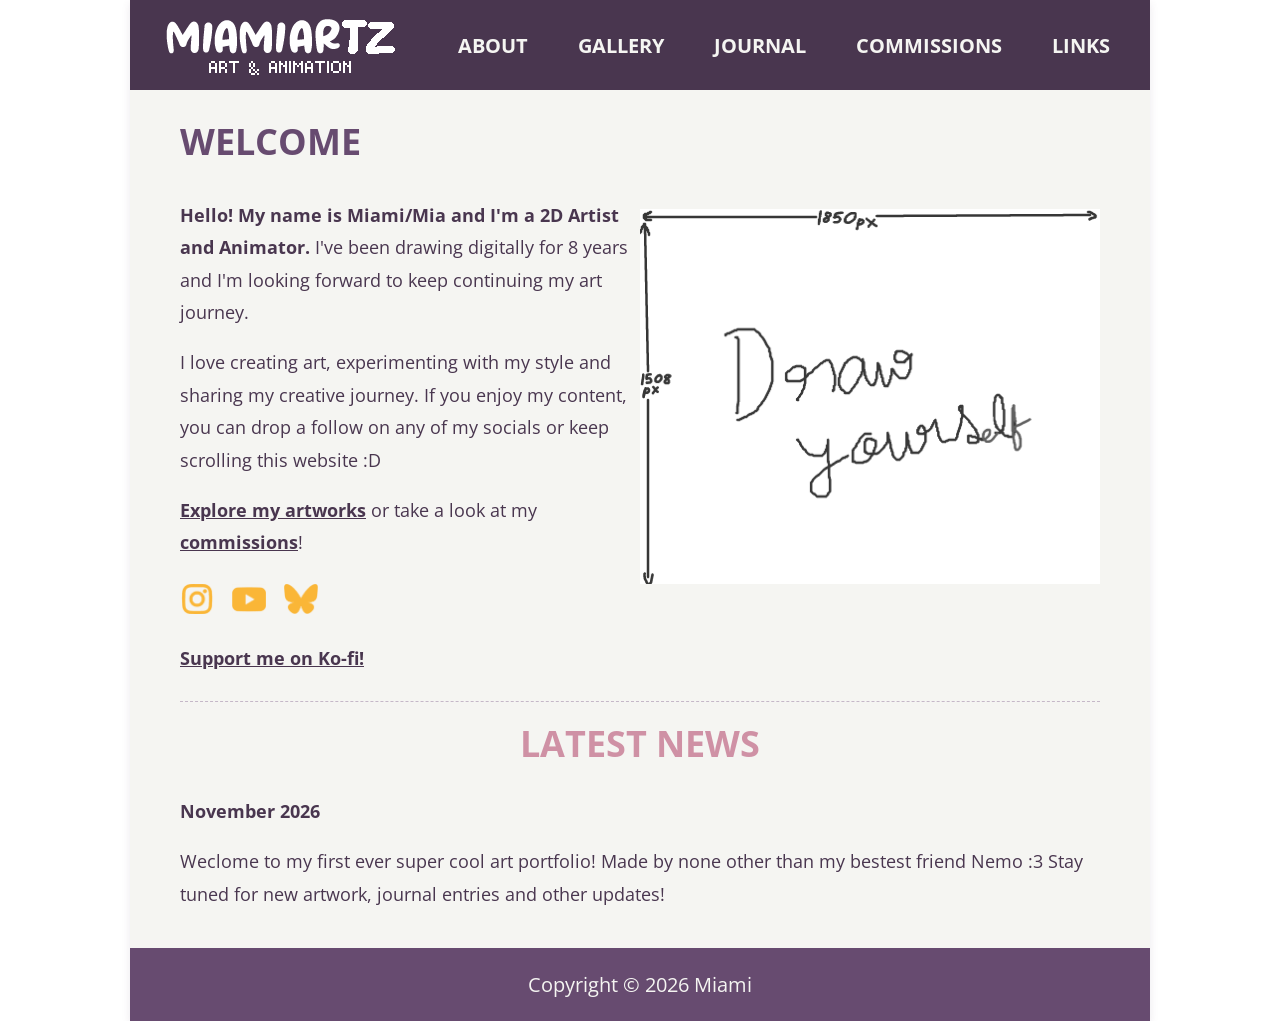
<file: index.html>
<!DOCTYPE html>
<html>
    <head>
        <meta charset="UTF-8">
        <meta name="viewport" content="width=device-width, initial-scale=1">
        <link rel="stylesheet" type="text/css" href="style.css">
        <link rel="preconnect" href="https://fonts.googleapis.com">
        <link rel="preconnect" href="https://fonts.gstatic.com" crossorigin>
        <link href="https://fonts.googleapis.com/css2?family=Open+Sans:ital,wght@0,300..800;1,300..800&family=Playpen+Sans:wght@100..800&display=swap" rel="stylesheet">
        <link rel="icon" type="image/x-icon" href="favicon.png">
        <meta name="description" content="Hi! I'm Miami, a 2D Artist and Animator. Welcome to my little corner of the internet, where you can explore my artwork, journal, commissions and more!">
        <meta name="keywords" content="Miami, Miamiartz, 2D Artist, Animator, Digital Art">
        <title>Miami: Art & Animation</title>
    </head>
    <body>
        <div id="sitecanvas">
            <nav>
                <div class="logo">
                    <a href="index.html">
                        <img src="assets/logos/site_logo.png" alt="Miami">
                    </a>
                </div>
                <ul id="menulist">
                    <li><a href="about.html">ABOUT</a></li>
                    <li><a href="gallery.html">GALLERY</a></li>
                    <li><a href="blog.html">JOURNAL</a></li>
                    <li><a href="commissions.html">COMMISSIONS</a></li>
                    <li><a href="links.html">LINKS</a></li>
                </ul>
                <div class="menu-icon">
                    <img src="assets/icons/menu_icon.png" alt="Menu" onclick="toggleMenu()">
                </div>
                <script>
                    let menulist = document.getElementById("menulist");
                    menulist.style.maxHeight = "0px";
                    function toggleMenu(){
                        if(menulist.style.maxHeight == "0px"){
                            menulist.style.maxHeight = "360px";
                        }
                        else{
                            menulist.style.maxHeight = "0px";
                        }
                    }
                </script>
            </nav>
            <div class="pagecanvas">
                <div class="pagecontent">
                    <div class="welcomeflexbox">
                        <div class="welcomesection">
                            <h1 class="bigheader">WELCOME</h1>
                            <p class="underheader">
                                <b>Hello! My name is Miami/Mia and I'm a 2D Artist and Animator.</b>
                                I've been drawing digitally for 8 years and I'm looking forward to keep continuing my art journey.
                            </p>
                            <p>
                                I love creating art, experimenting with my style and sharing my creative journey.
                                If you enjoy my content, you can drop a follow on any of my socials or keep scrolling this website :D 
                            </p>
                            <p>
                                <b><a href="gallery.html">Explore my artworks</a></b>
                                or take a look at my <b><a href="commissions.html">commissions</a></b>!
                            </p>
                            <div class="socialmedialist">
                                <a href="https://www.instagram.com/miami._.artz" target="_blank" rel="noopener noreferrer">
                                    <img src="assets/icons/instagram_icon.png" alt="Instagram">
                                </a>
                                <a href="https://www.youtube.com/@miamiartz" target="_blank" rel="noopener noreferrer">
                                    <img src="assets/icons/youtube_icon.png" alt="Youtube">
                                </a>
                                <a href="https://bsky.app/profile/miamiartz.bsky.social" target="_blank" rel="noopener noreferrer">
                                    <img src="assets/icons/bluesky_icon.png" alt="Bluesky">
                                </a>
                            </div>
                            <p>
                                <b><a href="https://ko-fi.com/miami24" target="_blank" rel="noopener noreferrer">Support me on Ko-fi!</a></b>
                            </p>
                        </div>
                        <div class="welcomeimg">
                            <img src="assets/landingpage.jpg" alt="Miami's artwork">
                        </div>
                    </div>
                    <div class="flexboxtwo">
                        <div class="three">
                            <hr>
                            <h1 class="newsheader">LATEST NEWS</h1>
                            <p>
                                <b>November 2026</b>
                            </p>
                            <p>
                                Weclome to my first ever super cool art portfolio!
                                Made by none other than my bestest friend Nemo :3
                                Stay tuned for new artwork, journal entries and other updates!
                            </p>
                        </div>
                    </div>
                </div>
            </div>
            <footer>
                <div id="footer">
                    <p>Copyright © 2026 Miami</p>
                </div>
            </footer>
        </div>
    </body>
</html>
</file>
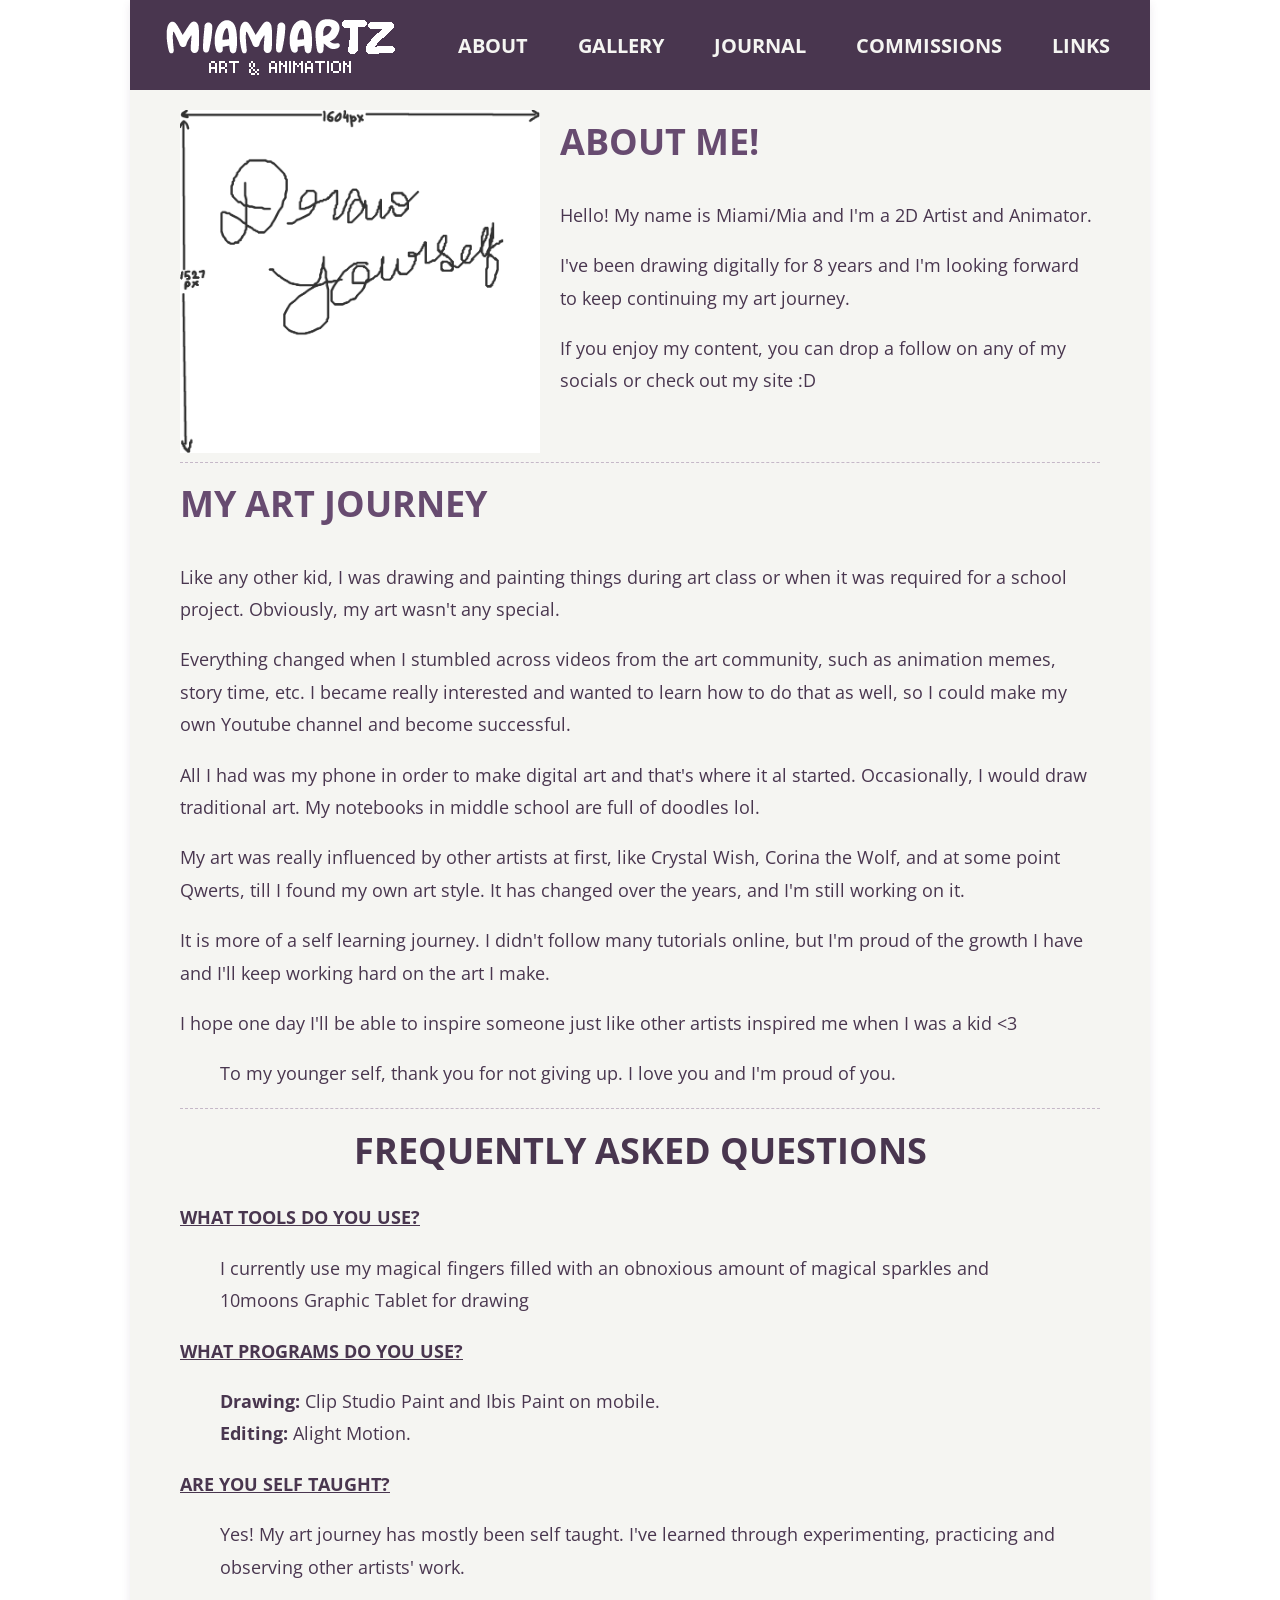
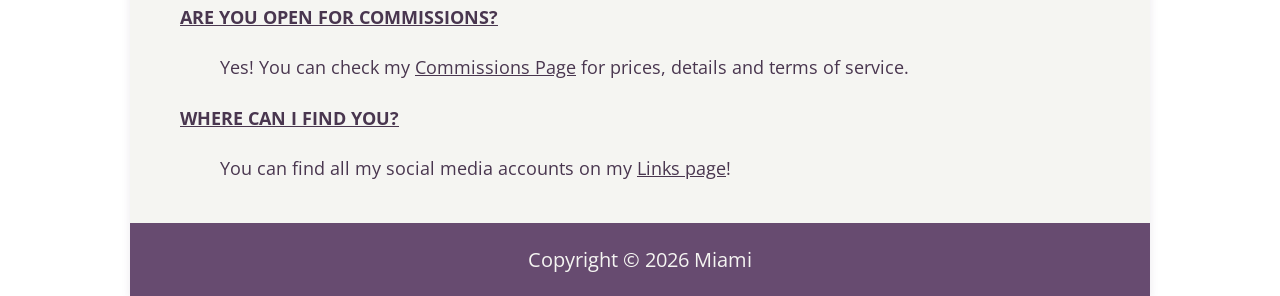
<file: about.html>
<!DOCTYPE html>
<html>
    <head>
        <meta charset="UTF-8">
        <meta name="viewport" content="width=device-width, initial-scale=1">
        <link rel="stylesheet" type="text/css" href="style.css">
        <link rel="preconnect" href="https://fonts.googleapis.com">
        <link rel="preconnect" href="https://fonts.gstatic.com" crossorigin>
        <link href="https://fonts.googleapis.com/css2?family=Open+Sans:ital,wght@0,300..800;1,300..800&family=Playpen+Sans:wght@100..800&display=swap" rel="stylesheet">
        <link rel="icon" type="image/x-icon" href="favicon.png">
        <meta name="description" content="Get to know Miami, a 2D Artist and Animator. Read about her art journey, inspirations, tools and creative process.">
        <title>About: Miami</title>
    </head>
    <body>
        <div id="sitecanvas">
            <nav>
                <div class="logo">
                    <a href="index.html">
                        <img src="assets/logos/site_logo.png" alt="Miami">
                    </a>
                </div>
                <ul id="menulist">
                    <li><a href="about.html">ABOUT</a></li>
                    <li><a href="gallery.html">GALLERY</a></li>
                    <li><a href="blog.html">JOURNAL</a></li>
                    <li><a href="commissions.html">COMMISSIONS</a></li>
                    <li><a href="links.html">LINKS</a></li>
                </ul>
                <div class="menu-icon">
                    <img src="assets/icons/menu_icon.png" alt="Menu" onclick="toggleMenu()">
                </div>
                <script>
                    let menulist = document.getElementById("menulist");
                    menulist.style.maxHeight = "0px";
                    function toggleMenu() {
                        if (menulist.style.maxHeight == "0px") {
                            menulist.style.maxHeight = "360px";
                        }
                        else {
                            menulist.style.maxHeight = "0px";
                        }
                    }
                </script>
            </nav>
            <div class="pagecanvas">
                <div class="pagecontent">
                    <div class="aboutflexbox">
                        <div class="authorimage">
                            <img src="assets/author.jpg" alt="Miami's persona">
                        </div>
                        <div class="aboutsection">
                            <h1 class="bigheader">ABOUT ME!</h1>
                            <p class="underheader">
                                Hello! My name is Miami/Mia and I'm a 2D Artist and Animator.
                            </p>
                            <p>
                                I've been drawing digitally for 8 years and I'm looking forward to keep continuing my art journey.
                            </p>
                            <p>
                                If you enjoy my content, you can drop a follow on any of my socials or check out my site :D
                            </p>
                        </div>
                    </div>
                    <hr>
                    <h1 class="bigheader">MY ART JOURNEY</h1>
                    <p>
                        Like any other kid, I was drawing and painting things during art class or when it was required for a school project. Obviously, my art wasn't any special.
                    </p>
                    <p>
                        Everything changed when I stumbled across videos from the art community, such as animation memes, story time, etc. I became really interested and wanted to learn how to do that as well, so I could make my own Youtube channel and become successful.
                    </p>
                    <p>
                        All I had was my phone in order to make digital art and that's where it al started. Occasionally, I would draw traditional art. My notebooks in middle school are full of doodles lol.
                    </p>
                    <p>
                        My art was really influenced by other artists at first, like Crystal Wish, Corina the Wolf, and at some point Qwerts, till I found my own art style. It has changed over the years, and I'm still working on it.
                    </p>
                    <p>
                        It is more of a self learning journey. I didn't follow many tutorials online, but I'm proud of the growth I have and I'll keep working hard on the art I make.
                    </p>
                    <p>
                        I hope one day I'll be able to inspire someone just like other artists inspired me when I was a kid &lt;3
                    </p>
                    <blockquote>
                        To my younger self, thank you for not giving up. I love you and I'm proud of you.
                    </blockquote>
                    <hr>
                    <h1 id="faqheader">FREQUENTLY ASKED QUESTIONS</h1>
                    <p><u><b>WHAT TOOLS DO YOU USE?</b></u></p>
                    <blockquote>
                        I currently use my magical fingers filled with an obnoxious amount of magical sparkles and 10moons Graphic Tablet for drawing
                    </blockquote>
                    <p><u><b>WHAT PROGRAMS DO YOU USE?</b></u></p>
                    <blockquote>
                        <b>Drawing:</b> Clip Studio Paint and Ibis Paint on mobile.
                        <br>
                        <b>Editing:</b> Alight Motion.
                    </blockquote>
                    <p><u><b>ARE YOU SELF TAUGHT?</b></u></p>
                    <blockquote>
                        Yes! My art journey has mostly been self taught. I've learned through experimenting, practicing and observing other artists' work.
                    </blockquote>
                    <p><u><b>ARE YOU OPEN FOR COMMISSIONS?</b></u></p>
                    <blockquote>
                        Yes! You can check my <a href="commissions.html">Commissions Page</a> for prices, details and terms of service.
                    </blockquote>
                    <p><u><b>WHERE CAN I FIND YOU?</b></u></p>
                    <blockquote>
                        You can find all my social media accounts on my <a href="links.html">Links page</a>!
                    </blockquote>
                </div>
            </div>
            <footer>
                <div id="footer">
                    <p>Copyright © 2026 Miami</p>
                </div>
            </footer>
        </div>
    </body>
</html>
</file>
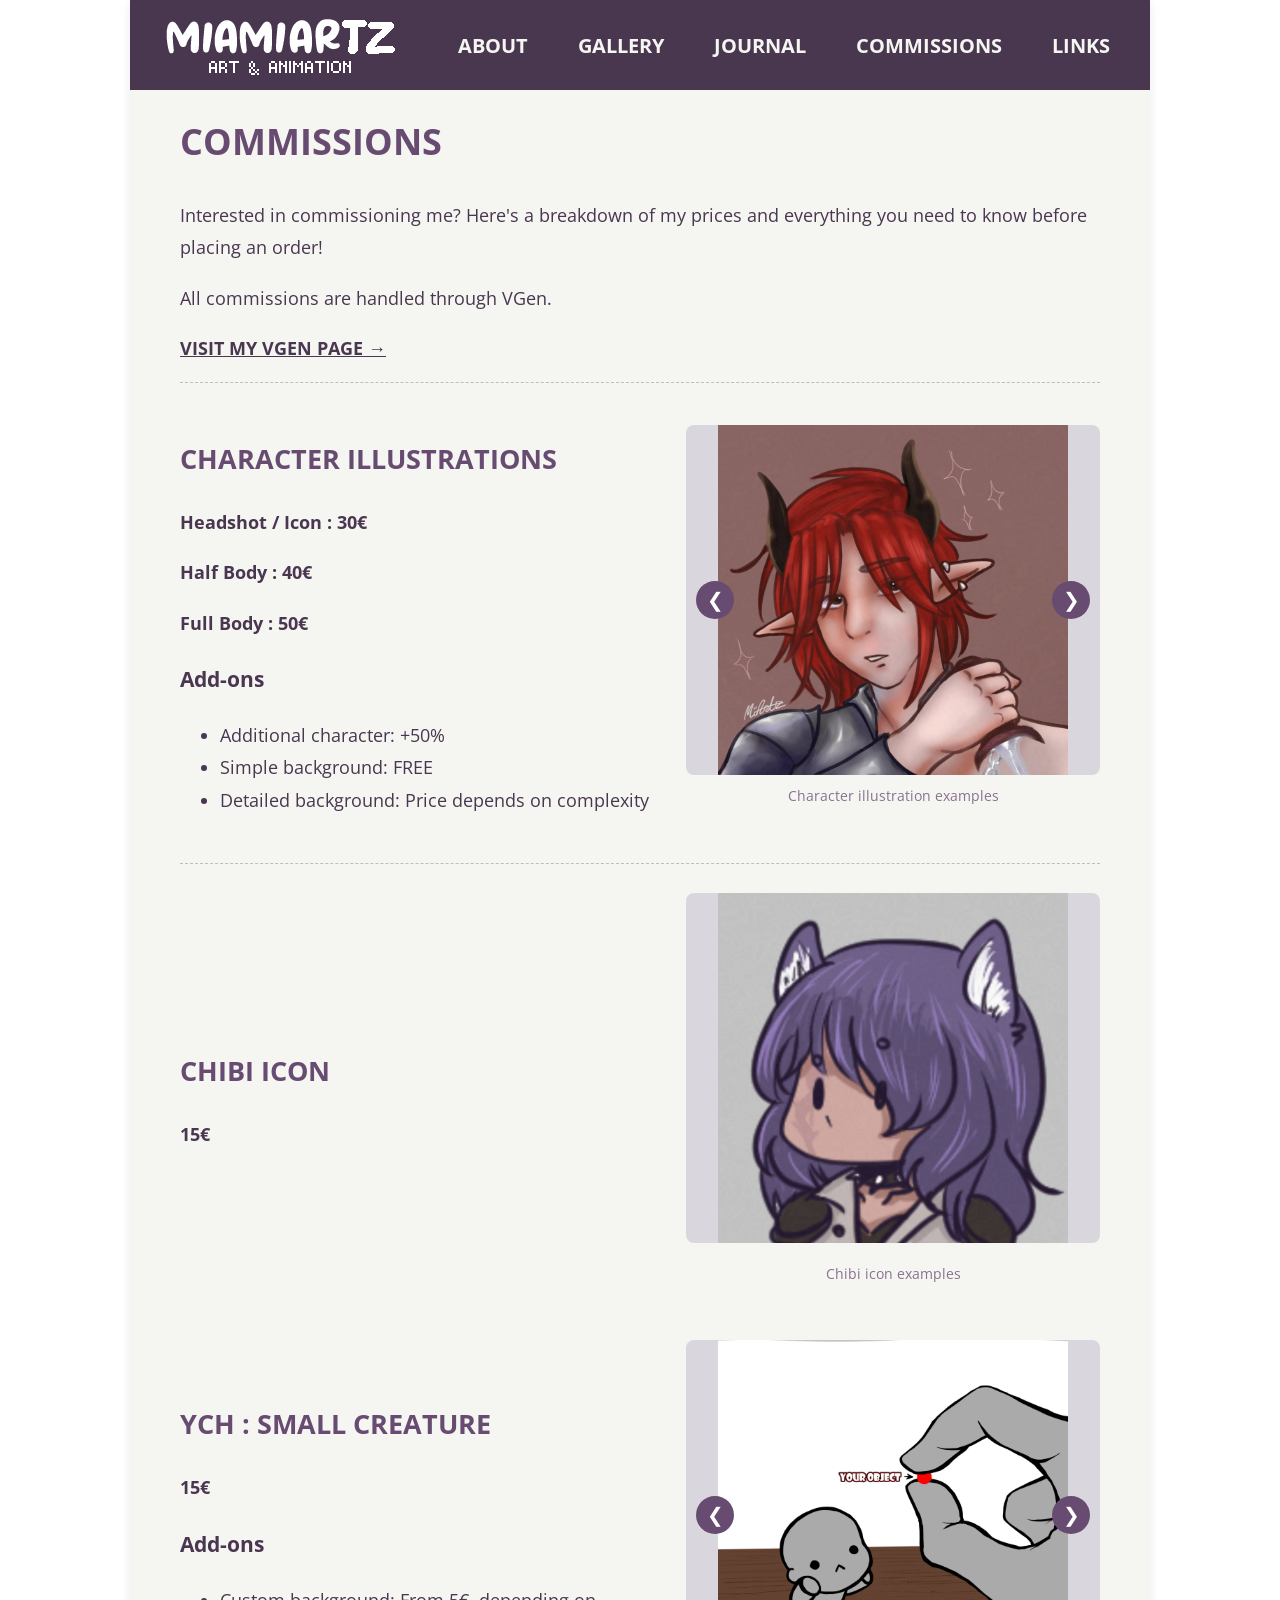
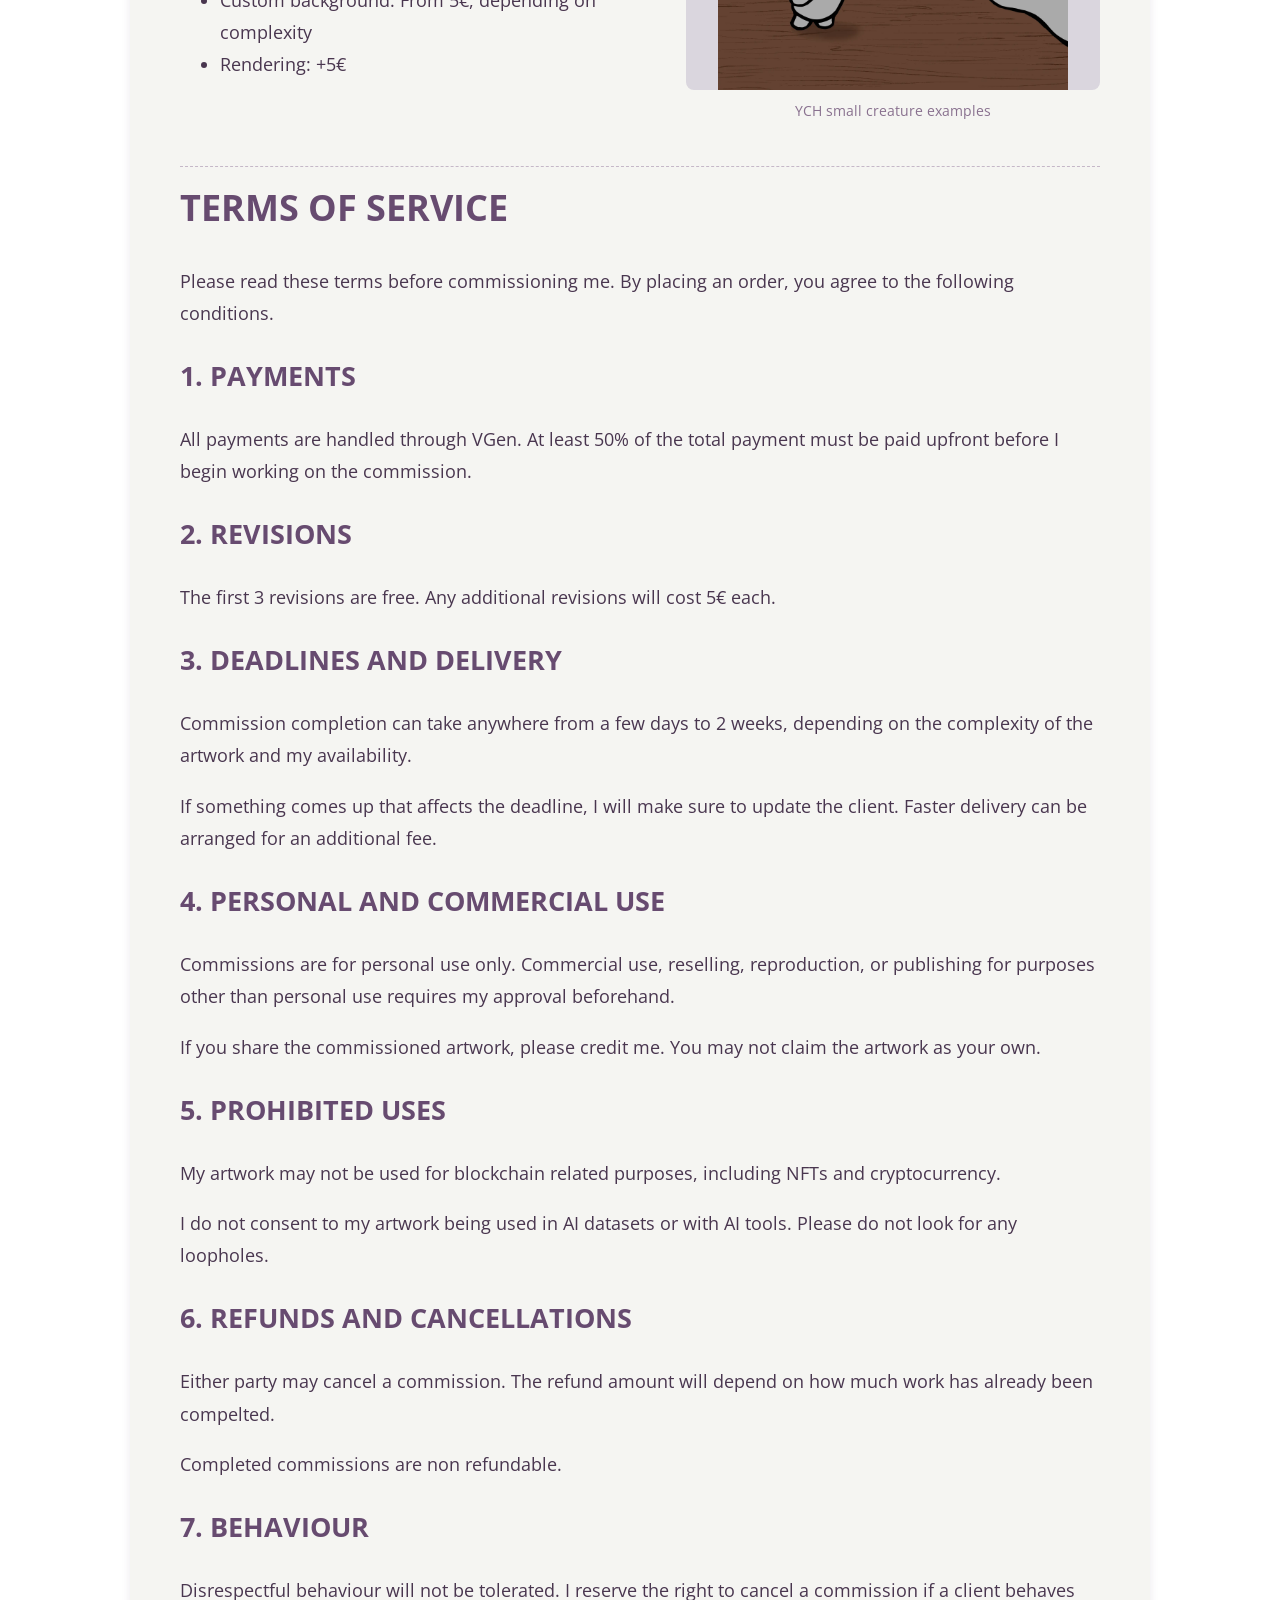
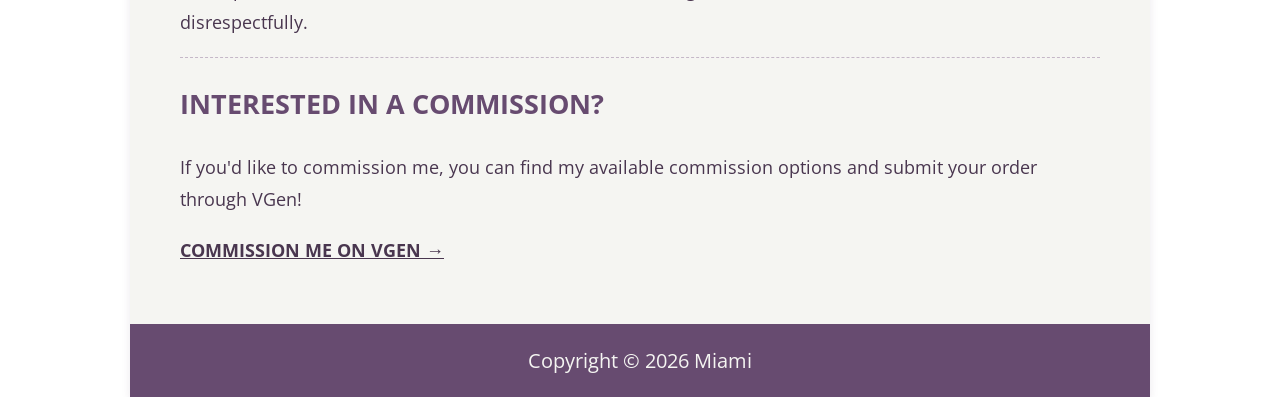
<file: commissions.html>
<!DOCTYPE html>
<html>
    <head>
        <meta charset="UTF-8">
        <meta name="viewport" content="width=device-width, initial-scale=1">
        <link rel="stylesheet" href="style.css">
        <link rel="preconnect" href="https://fonts.googleapis.com">
        <link rel="preconnect" href="https://fonts.gstatic.com" crossorigin>
        <link href="https://fonts.googleapis.com/css2?family=Open+Sans:ital,wght@0,300..800;1,300..800&family=Playpen+Sans:wght@100..800&display=swap" rel="stylesheet">
        <link rel="icon" type="image/x-icon" href="favicon.png">
        <meta name="description" content="Commission information, prices and terms of service for Miami.">
        <title>Commissions: Miami</title>
    </head>
    <body>
        <div id="sitecanvas">
            <nav>
                <div class="logo">
                    <a href="index.html">
                        <img src="assets/logos/site_logo.png" alt="Miami">
                    </a>
                </div>
                <ul id="menulist">
                    <li><a href="about.html">ABOUT</a></li>
                    <li><a href="gallery.html">GALLERY</a></li>
                    <li><a href="blog.html">JOURNAL</a></li>
                    <li><a href="commissions.html">COMMISSIONS</a></li>
                    <li><a href="links.html">LINKS</a></li>
                </ul>
                <div class="menu-icon">
                    <img src="assets/icons/menu_icon.png" alt="Menu" onclick="toggleMenu()">
                </div>
                <script>
                    let menulist = document.getElementById("menulist");
                    menulist.style.maxHeight = "0px";
                    function toggleMenu() {
                        if (menulist.style.maxHeight == "0px") {
                            menulist.style.maxHeight = "360px";
                        }
                        else {
                            menulist.style.maxHeight = "0px";
                        }
                    }
                </script>
            </nav>
            <div class="pagecanvas">
                <div class="pagecontent">
                    <h1 class="bigheader">COMMISSIONS</h1>
                    <p>
                        Interested in commissioning me? Here's a breakdown
                        of my prices and everything you need to know before
                        placing an order!
                    </p>
                    <p>
                        All commissions are handled through VGen.
                    </p>
                    <p>
                        <a href="https://vgen.co/miamiartz" target="_blank">
                            <b>VISIT MY VGEN PAGE →</b>
                        </a>
                    </p>
                    <hr>
                    <div class="commission-item">
                        <div class="commission-info">
                            <h2 class="linkheaders">CHARACTER ILLUSTRATIONS</h2>
                            <p><b>Headshot / Icon : 30€</b></p>
                            <p><b>Half Body : 40€</b></p>
                            <p><b>Full Body : 50€</b></p>
                            <h3>Add-ons</h3>
                            <ul>
                                <li>Additional character: +50%</li>
                                <li>Simple background: FREE</li>
                                <li>Detailed background: Price depends on complexity</li>
                            </ul>
                        </div>
                        <div class="commission-gallery">
                            <div class="commission-image">
                                <button type="button" onclick="changeImage('character', -1)">&#10094;</button>
                                <img id="character-image" src="commissions/Character Illustration/character-1.webp" alt="Character illustration examples">
                                <button type="button" onclick="changeImage('character', 1)">&#10095;</button>
                            </div>
                            <p class="image-caption">Character illustration examples</p>
                        </div>
                    </div>
                    <hr>
                    <div class="commission-item">
                        <div class="commission-info">
                            <h2 class="linkheaders">CHIBI ICON</h2>
                            <p><b>15€</b></p>
                        </div>
                        <div class="commission-gallery">
                            <img class="commission-single-image" src="commissions/Chibi/chibi.png" alt="Chibi examples">
                            <p class="image-caption">Chibi icon examples</p>
                        </div>
                    </div>
                    <div class="commission-item">
                        <div class="commission-info">
                            <h2 class="linkheaders">YCH : SMALL CREATURE</h2>
                            <p><b>15€</b></p>
                            <h3>Add-ons</h3>
                            <ul>
                                <li>Custom background: From 5€, depending on complexity</li>
                                <li>Rendering: +5€</li>
                            </ul>
                        </div>
                        <div class="commission-gallery">
                            <div class="commission-image">
                                <button type="button" onclick="changeImage('ych', -1)">&#10094;</button>
                                <img id="ych-image" src="commissions/YCH/ych-1.webp" alt="YCH examples">
                                <button type="button" onclick="changeImage('ych', 1)">&#10095;</button>
                            </div>
                            <p class="image-caption">YCH small creature examples</p>
                        </div>
                    </div>
                    <hr>
                    <h1 class="bigheader">TERMS OF SERVICE</h1>
                    <p>
                        Please read these terms before commissioning me.
                        By placing an order, you agree to the following conditions.
                    </p>
                    <h2 class="linkheaders">1. PAYMENTS</h2>
                    <p>
                        All payments are handled through VGen.
                        At least 50% of the total payment must be paid upfront
                        before I begin working on the commission.
                    </p>
                    <h2 class="linkheaders">2. REVISIONS</h2>
                    <p>
                        The first 3 revisions are free.
                        Any additional revisions will cost 5€ each.
                    </p>
                    <h2 class="linkheaders">3. DEADLINES AND DELIVERY</h2>
                    <p>
                        Commission completion can take anywhere from a few days
                        to 2 weeks, depending on the complexity of the artwork
                        and my availability.
                    </p>
                    <p>
                        If something comes up that affects the deadline,
                        I will make sure to update the client.
                        Faster delivery can be arranged for an additional fee.
                    </p>
                    <h2 class="linkheaders">4. PERSONAL AND COMMERCIAL USE</h2>
                    <p>
                        Commissions are for personal use only.
                        Commercial use, reselling, reproduction, or publishing
                        for purposes other than personal use requires my
                        approval beforehand.
                    </p>
                    <p>
                        If you share the commissioned artwork, please credit me.
                        You may not claim the artwork as your own.
                    </p>
                    <h2 class="linkheaders">5. PROHIBITED USES</h2>
                    <p>
                        My artwork may not be used for blockchain related
                        purposes, including NFTs and cryptocurrency.
                    </p>
                    <p>
                        I do not consent to my artwork being used in AI datasets
                        or with AI tools. Please do not look for any loopholes.
                    </p>
                    <h2 class="linkheaders">6. REFUNDS AND CANCELLATIONS</h2>
                    <p>
                        Either party may cancel a commission.
                        The refund amount will depend on how much work has
                        already been compelted.
                    </p>
                    <p>
                        Completed commissions are non refundable.
                    </p>
                    <h2 class="linkheaders">7. BEHAVIOUR</h2>
                    <p>
                        Disrespectful behaviour will not be tolerated.
                        I reserve the right to cancel a commission if a client 
                        behaves disrespectfully.
                    </p>
                    <hr>
                    <h2 class="linkheaders">INTERESTED IN A COMMISSION?</h2>
                    <p>
                        If you'd like to commission me, you can find my available
                        commission options and submit your order through VGen!
                    </p>
                    <p>
                        <a href="https://vgen.co/miamiartz" target="_blank">
                            <b>COMMISSION ME ON VGEN →</b>
                        </a>
                    </p>
                    <div class="blogcushion"></div>
                </div>
            </div>
            <footer>
                <div id="footer">
                    <p>Copyright © 2026 Miami</p>
                </div>
            </footer>
        </div>
        <script>
            const commissionImages = {
                character: [
                    "commissions/Character Illustration/character-1.webp",
                    "commissions/Character Illustration/character-2.webp",
                    "commissions/Character Illustration/character-3.webp",
                    "commissions/Character Illustration/character-4.webp",
                    "commissions/Character Illustration/character-5.webp",
                    "commissions/Character Illustration/character-6.webp"
                ],
                ych: [
                    "commissions/YCH/ych-1.webp",
                    "commissions/YCH/ych-2.webp",
                    "commissions/YCH/ych-3.webp",
                    "commissions/YCH/ych-4.webp"
                ]
            };
            const currentImages = {
                character: 0,
                ych: 0
            };
            Object.values(commissionImages).flat().forEach(src => {
                const img = new Image();
                img.src = src;
            });
            function changeImage(type, direction){
                const images = commissionImages[type];
                currentImages[type] = (currentImages[type] + direction + images.length) % images.length;
                const image = document.getElementById(type + "-image");
                image.src = images[currentImages[type]];
                image.alt = type + " example " + (currentImages[type] + 1);
            }
        </script>
    </body>
</html>
</file>
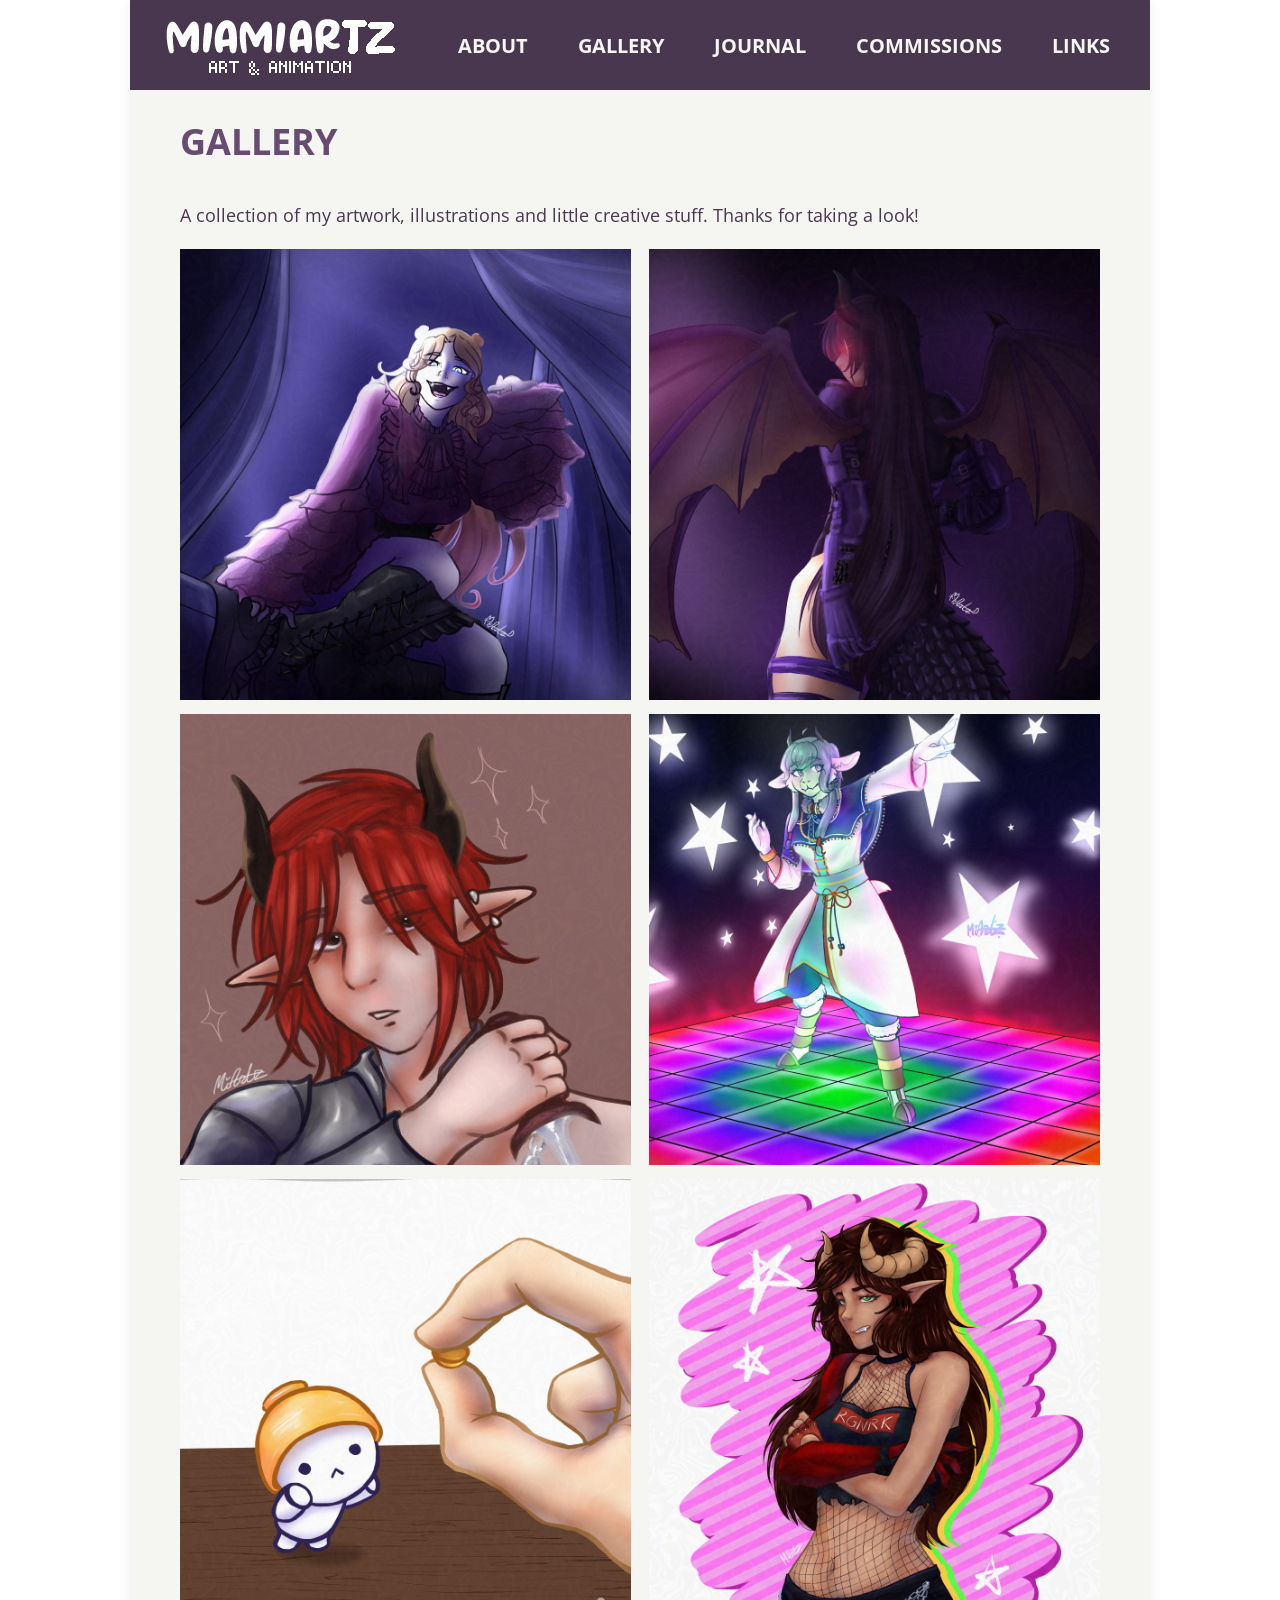
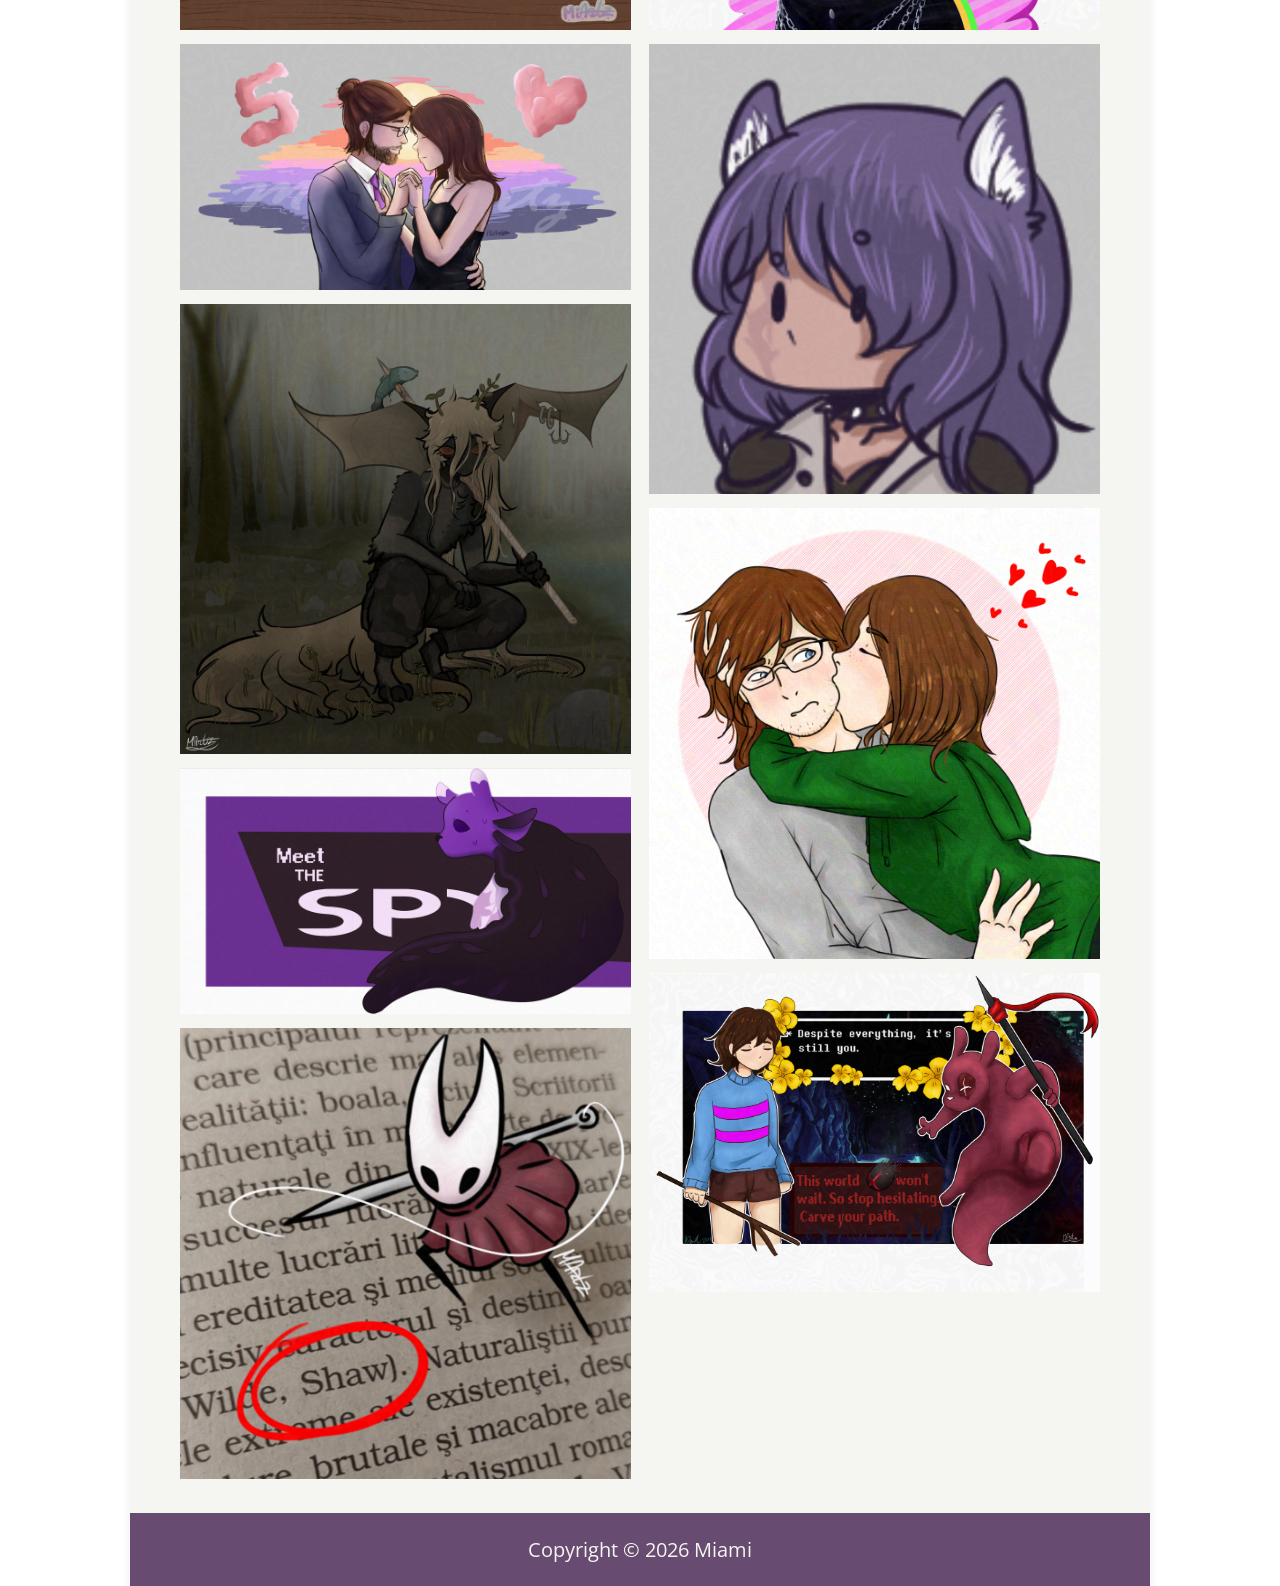
<file: gallery.html>
<!DOCTYPE html>
<html>
    <head>
        <meta charset="UTF-8">
        <meta name="viewport" content="width=device-width, initial-scale=1">
        <link rel="stylesheet" type="text/css" href="style.css">
        <link rel="preconnect" href="https://fonts.googleapis.com">
        <link rel="preconnect" href="https://fonts.gstatic.com" crossorigin>
        <link href="https://fonts.googleapis.com/css2?family=Open+Sans:ital,wght@0,300..800;1,300..800&family=Playpen+Sans:wght@100..800&display=swap" rel="stylesheet">
        <link rel="icon" type="image/x-icon" href="favicon.png">
        <meta name="description" content="Explore my collection of digital artworks, illustrations and drawings.">
        <title>Gallery: Miami</title>
    </head>
    <body>
        <div id="sitecanvas">
            <nav>
                <div class="logo">
                    <a href="index.html">
                        <img src="assets/logos/site_logo.png" alt="Miami">
                    </a>
                </div>
                <ul id="menulist">
                    <li><a href="about.html">ABOUT</a></li>
                    <li><a href="gallery.html">GALLERY</a></li>
                    <li><a href="blog.html">JOURNAL</a></li>
                    <li><a href="commissions.html">COMMISSIONS</a></li>
                    <li><a href="links.html">LINKS</a></li>
                </ul>
                <div class="menu-icon">
                    <img src="assets/icons/menu_icon.png" alt="Menu" onclick="toggleMenu()">
                </div>
                <script>
                    let menulist = document.getElementById("menulist");
                    menulist.style.maxHeight = "0px";
                    function toggleMenu() {
                        if (menulist.style.maxHeight == "0px") {
                            menulist.style.maxHeight = "360px";
                        }
                        else {
                            menulist.style.maxHeight = "0px";
                        }
                    }
                </script>
            </nav>
            <div class="pagecanvas">
                <div class="pagecontent">
                    <h1 class="bigheader">GALLERY</h1>
                    <p>
                        A collection of my artwork, illustrations and little creative stuff.
                        Thanks for taking a look!
                    </p>
                    <div class="artbox">
                        <div class="artcolumn">
                            <img src="artgallery/13Yoanne.png" alt="Yoanne">
                            <img src="artgallery/11Nathen.png" alt="Nathen">
                            <img src="artgallery/9Goober_detailed.png" alt="Goober">
                            <img src="artgallery/7_5th Anniversary_logo.png" alt="5th Anni Logo">
                            <img src="artgallery/5Roach[ATTACK].png" alt="Roach">
                            <img src="artgallery/3meet the spy.png" alt="spy">
                            <img src="artgallery/1SHAW.png" alt="Git Gud">
                        </div>
                        <div class="artcolumn">
                            <img src="artgallery/12Martha.png" alt="Martha">
                            <img src="artgallery/10Solkha_DDR dance pose.png" alt="Solkha Dance Pose">
                            <img src="artgallery/8Odele_redesign_BG.png" alt="Odele">
                            <img src="artgallery/6Jaida_icon.png" alt="Jaida">
                            <img src="artgallery/4Valentine's_Day_2026.png" alt="Valentine 2026">
                            <img src="artgallery/2Graduation.png" alt="Graduation">
                        </div>
                    </div>
                </div>
            </div>
            <footer>
                <div id="footer">
                    <p>Copyright © 2026 Miami</p>
                </div>
            </footer>
        </div>
    </body>
</html>
</file>
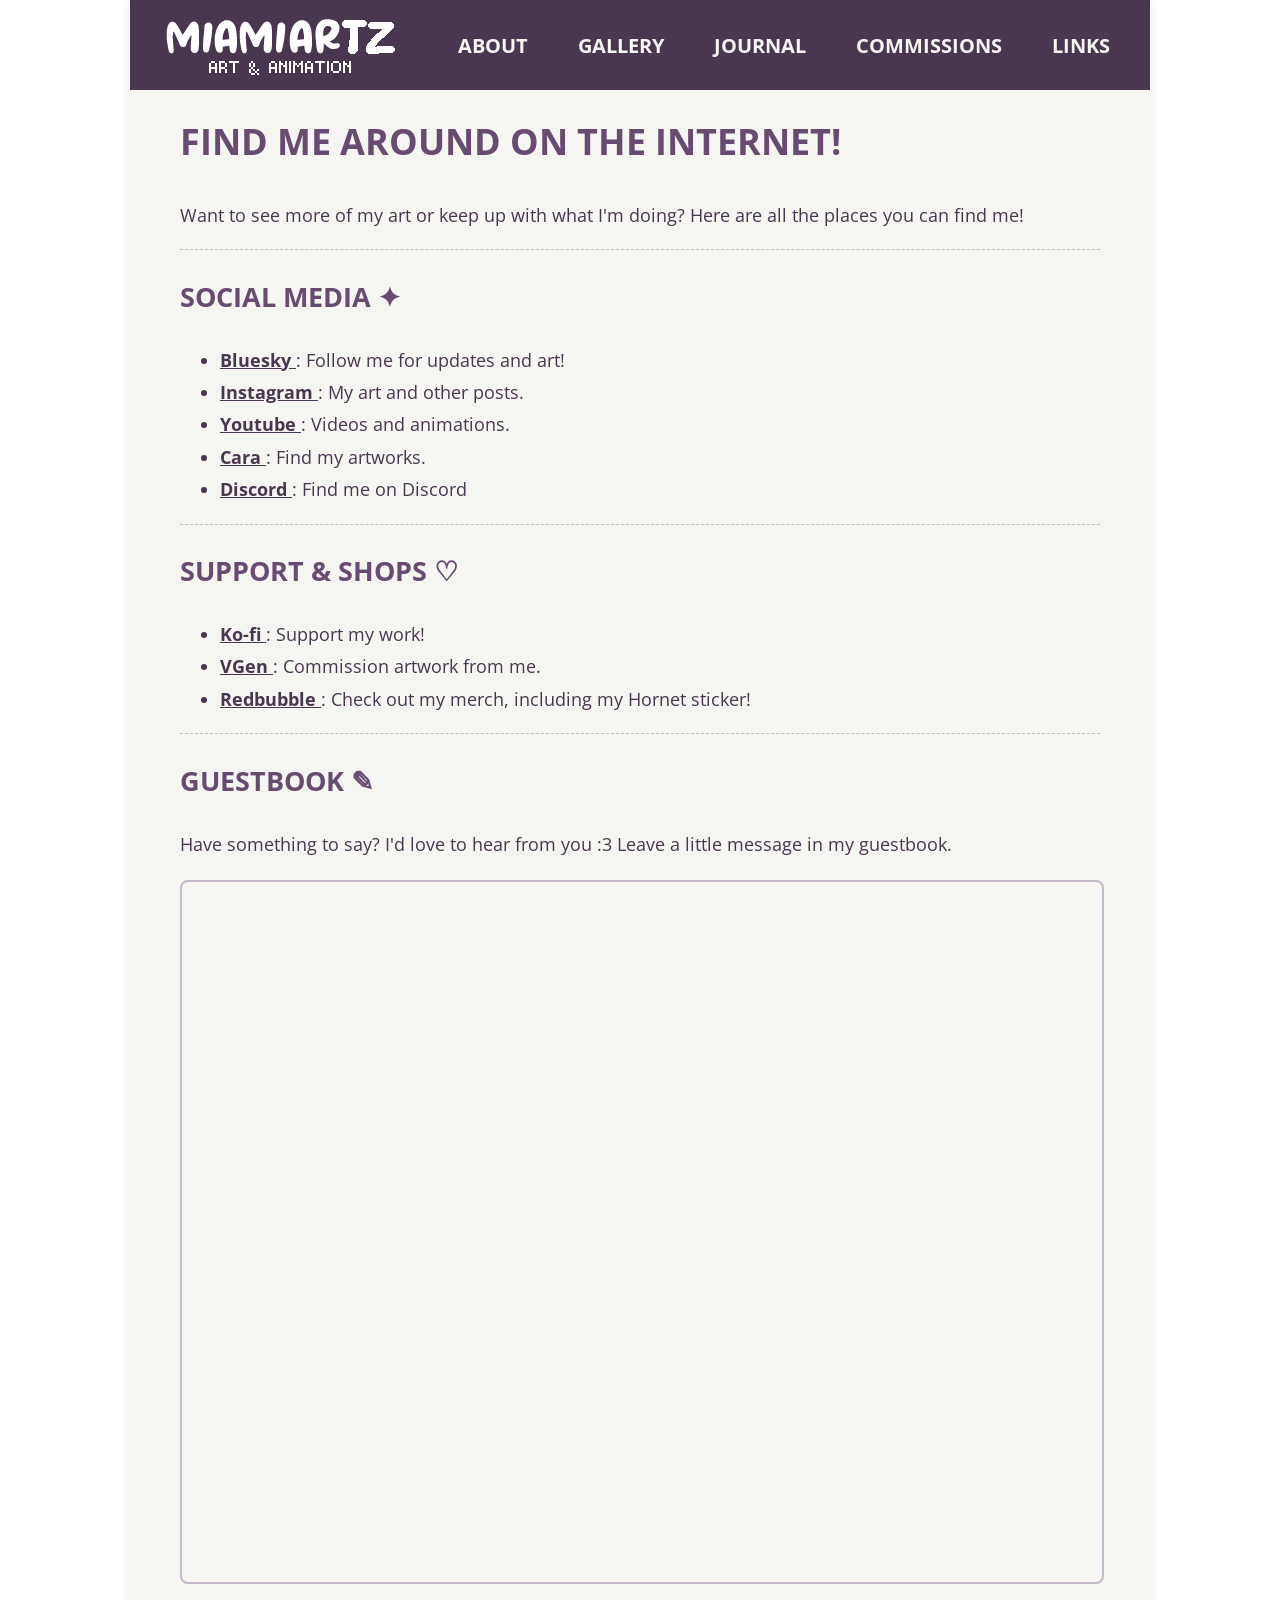
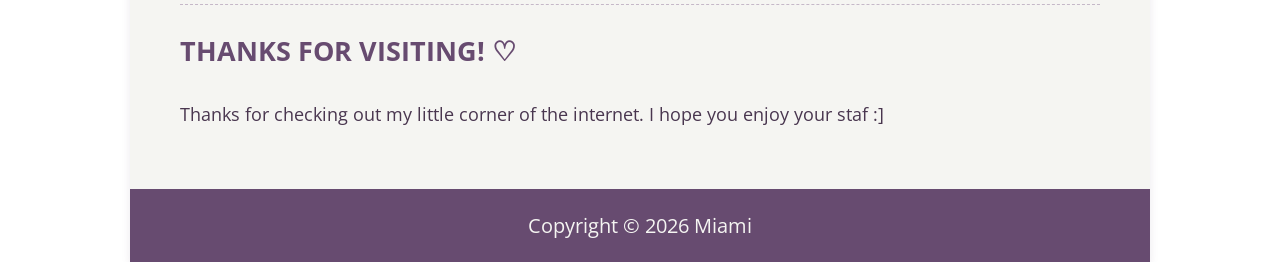
<file: links.html>
<!DOCTYPE html>
<html>
    <head>
        <meta charset="UTF-8">
        <meta name="viewport" content="width=device-width, initial-scale=1">
        <link rel="stylesheet" href="style.css">
        <link rel="preconnect" href="https://fonts.googleapis.com">
        <link rel="preconnect" href="https://fonts.gstatic.com" crossorigin>
        <link href="https://fonts.googleapis.com/css2?family=Open+Sans:ital,wght@0,300..800;1,300..800&family=Playpen+Sans:wght@100..800&display=swap" rel="stylesheet">
        <link rel="icon" type="image/x-icon" href="favicon.png">
        <title>Links: Miami</title>
    </head>
    <body>
        <div id="sitecanvas">
            <nav>
                <div class="logo">
                    <a href="index.html">
                        <img src="assets/logos/site_logo.png" alt="Miami">
                    </a>
                </div>
                <ul id="menulist">
                    <li><a href="about.html">ABOUT</a></li>
                    <li><a href="gallery.html">GALLERY</a></li>
                    <li><a href="blog.html">JOURNAL</a></li>
                    <li><a href="commissions.html">COMMISSIONS</a></li>
                    <li><a href="links.html">LINKS</a></li>
                </ul>
                <div class="menu-icon">
                    <img src="assets/icons/menu_icon.png" alt="Menu" onclick="toggleMenu()">
                </div>
                <script>
                    let menulist = document.getElementById("menulist");
                    menulist.style.maxHeight = "0px";
                    function toggleMenu() {
                        if (menulist.style.maxHeight == "0px") {
                            menulist.style.maxHeight = "360px";
                        }
                        else {
                            menulist.style.maxHeight = "0px";
                        }
                    }
                </script>
            </nav>
            <div class="pagecanvas">
                <div class="pagecontent">
                    <h1 class="bigheader">FIND ME AROUND ON THE INTERNET!</h1>
                    <p>
                        Want to see more of my art or keep up with what I'm doing?
                        Here are all the places you can find me!
                    </p>
                    <hr>
                    <h2 class="linkheaders">SOCIAL MEDIA ✦</h2>
                    <ul>
                        <li>
                            <a href="https://bsky.app/profile/miamiartz.bsky.social" target="_blank">
                                <b>Bluesky</b>
                            </a>
                            : Follow me for updates and art!
                        </li>
                        <li>
                            <a href="https://www.instagram.com/miami._.artz" target="_blank">
                                <b>Instagram</b>
                            </a>
                            : My art and other posts.
                        </li>
                        <li>
                            <a href="https://www.youtube.com/@miamiartz" target="_blank">
                                <b>Youtube</b>
                            </a>
                            : Videos and animations.
                        </li>
                        <li>
                            <a href="https://cara.app/miamiartz" target="_blank">
                                <b>Cara</b>
                            </a>
                            : Find my artworks.
                        </li>
                        <li>
                            <a href="https://discordapp.com/users/640137343520604190" target="_blank">
                                <b>Discord</b>
                            </a>
                            : Find me on Discord
                        </li>
                    </ul>
                    <hr>
                    <h2 class="linkheaders">SUPPORT & SHOPS ♡</h2>
                    <ul>
                        <li>
                            <a href="https://ko-fi.com/miami24" target="_blank">
                                <b>Ko-fi</b>
                            </a>
                            : Support my work!
                        </li>
                        <li>
                            <a href="https://vgen.co/miamiartz" target="_blank">
                                <b>VGen</b>
                            </a>
                            : Commission artwork from me.
                        </li>
                        <li>
                            <a href="https://www.redbubble.com/fr/people/Miamiartz/shop" target="_blank">
                                <b>Redbubble</b>
                            </a>
                            : Check out my merch, including my Hornet sticker!
                        </li>
                    </ul>
                    <hr>
                    <h2 class="linkheaders">GUESTBOOK ✎</h2>
                    <p>
                        Have something to say? I'd love to hear from you :3
                        Leave a little message in my guestbook.
                    </p>
                    <div class="guestbook">
                        <iframe src="https://miamiartz.atabook.org/" title="Miami's Guestbook" width="100%" height="700" frameborder="0"></iframe>
                    </div>
                    <hr>
                    <h2 class="linkheaders">THANKS FOR VISITING! ♡</h2>
                    <p>
                        Thanks for checking out my little corner of the internet.
                        I hope you enjoy your staf :]
                    </p>
                    <div class="blogcushion"></div>
                </div>
            </div>
            <footer>
                <div id="footer">
                    <p>Copyright © 2026 Miami</p>
                </div>
            </footer>
        </div>
    </body>
</html>
</file>
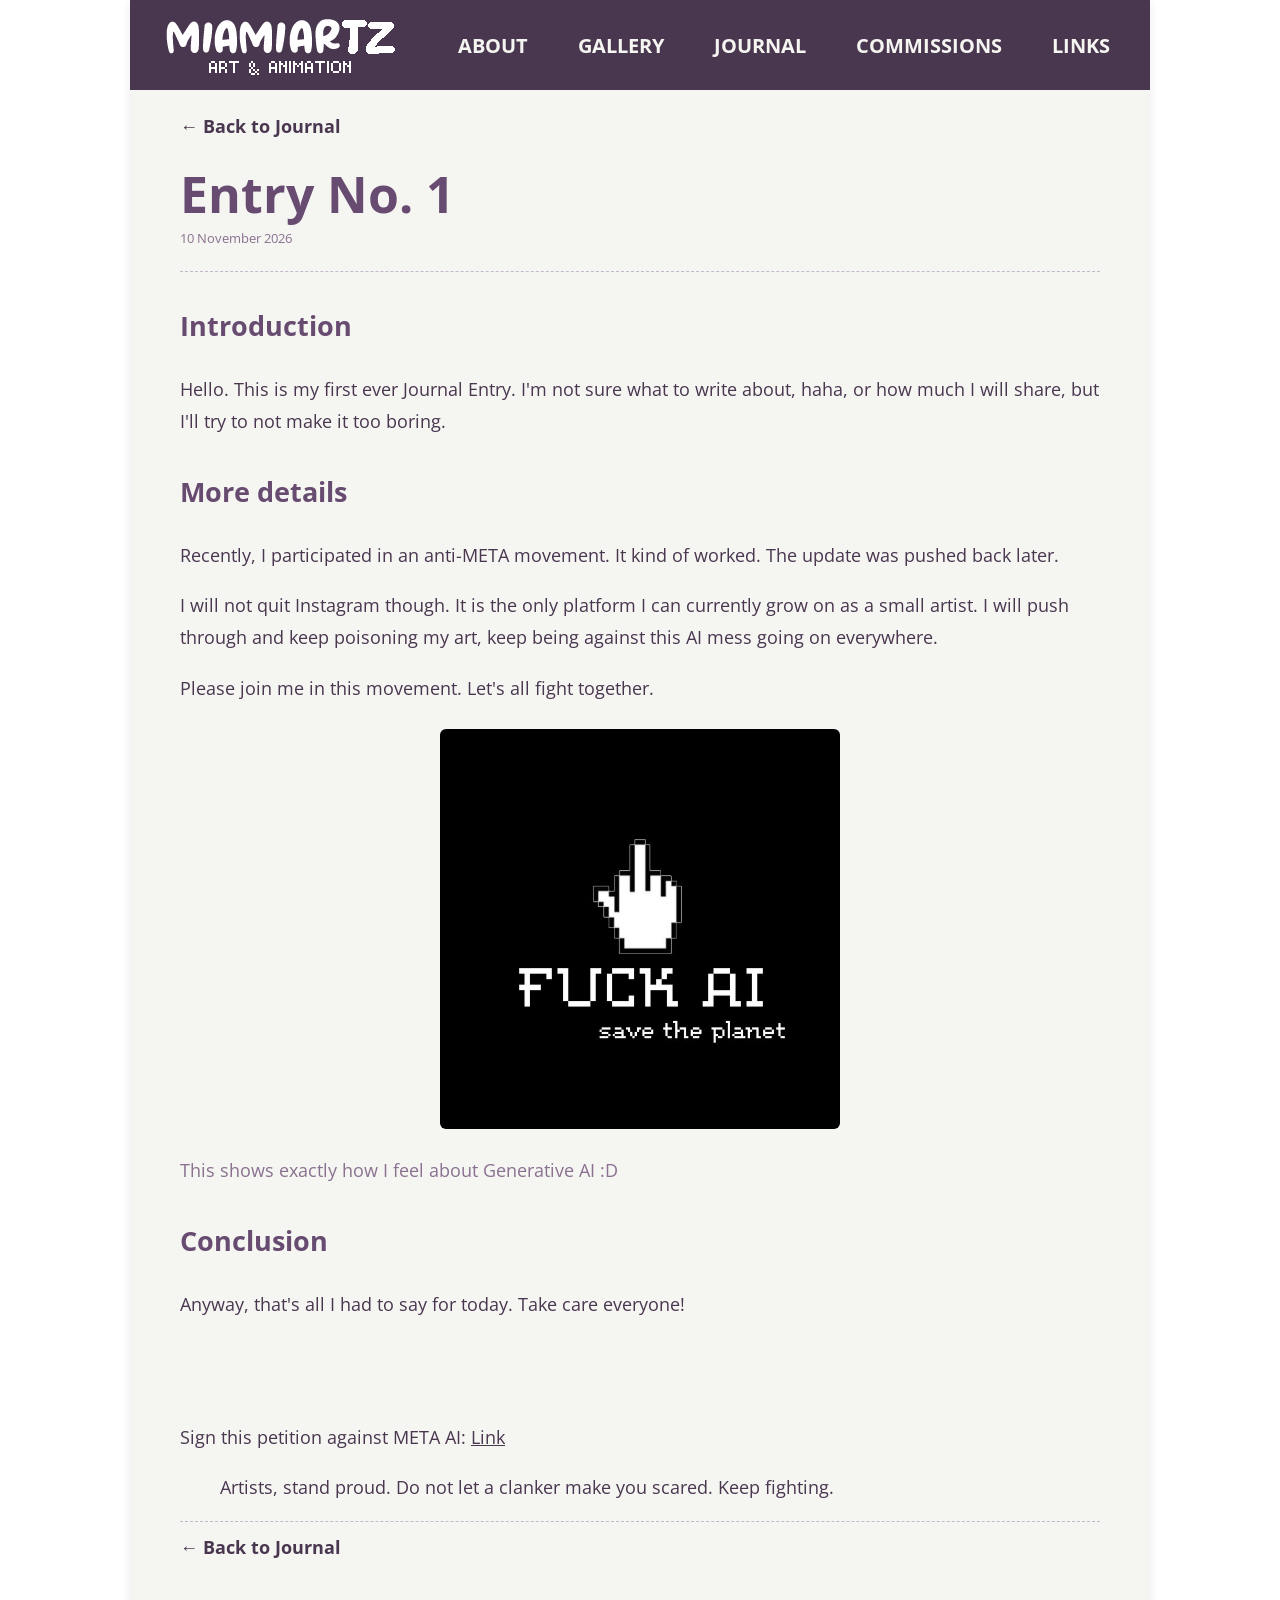
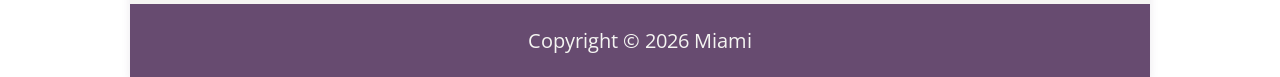
<file: blogposts/first-entry.html>
<!DOCTYPE html>
<html lang="en">

<head>
    <meta charset="UTF-8">
    <meta name="viewport" content="width=device-width, initial-scale=1">

    <!-- JOURNAL METADATA: Used by blog.html to generate the preview -->

    <!-- Write your journal title here -->
    <meta name="journal-title" content="Entry NO. 1">

    <!-- Write the publication date here (YYYY-MM-DD format) -->
    <meta name="journal-date" content="2026-11-09">

    <!-- Write a short description for the journal preview here -->
    <meta name="journal-preview" content="First ever entry">

    <!-- Add the path to your preview/cover image here.
         Leave the content empty if you don't want a cover image. -->
    <meta name="journal-cover" content="">

    <!-- Change the browser tab title here -->
    <title>MyJournal | Miami</title>

    <link rel="stylesheet" href="../style.css">
    <link rel="preconnect" href="https://fonts.googleapis.com">
    <link rel="preconnect" href="https://fonts.gstatic.com" crossorigin>
    <link href="https://fonts.googleapis.com/css2?family=Open+Sans:ital,wght@0,300..800;1,300..800&family=Playpen+Sans:wght@100..800&display=swap" rel="stylesheet">

    <link rel="icon" type="image/x-icon" href="../favicon.png">
</head>

<body>

<div id="sitecanvas">

    <!-- NAVIGATION: Keep this unchanged -->

    <nav>
        <div class="logo">
            <a href="../index.html">
                <img src="../assets/logos/site_logo.png" alt="Miami">
            </a>
        </div>

        <ul id="menulist">
            <li><a href="../about.html">ABOUT</a></li>
            <li><a href="../gallery.html">GALLERY</a></li>
            <li><a href="../blog.html">JOURNAL</a></li>
            <li><a href="../commissions.html">COMMISSIONS</a></li>
            <li><a href="../links.html">LINKS</a></li>
        </ul>

        <div class="menu-icon">
            <img src="../assets/icons/menu_icon.png"
                 alt="Menu" onclick="toggleMenu()">
        </div>

        <script>
            let menulist = document.getElementById("menulist");
            menulist.style.maxHeight = "0px";

            function toggleMenu() {
                if (menulist.style.maxHeight == "0px") {
                    menulist.style.maxHeight = "360px";
                } else {
                    menulist.style.maxHeight = "0px";
                }
            }
        </script>
    </nav>


    <!-- JOURNAL CONTENT -->

    <div class="pagecanvas">

        <main class="pagecontent journal-post">

            <!-- Link back to the main journal page -->
            <a class="journal-back" href="../blog.html">
                ← Back to Journal
            </a>


            <!-- JOURNAL HEADING -->

            <header class="journal-post-header">

                <!-- Write your journal title here -->
                <h1 class="blogheader"> Entry No. 1</h1>

                <!-- Write your publication date here -->
                <p class="journal-date">10 November 2026</p>

                <!-- Optional: Add a subtitle here -->
                <!-- <p>YOUR SUBTITLE HERE</p> -->

            </header>
            <hr>


            <!-- SECTION 1: Introduction -->

            <h2>Introduction</h2>
            <p>
                Hello. This is my first ever Journal Entry.
                I'm not sure what to write about, haha, or how much I will share, but I'll try to not make it too boring.
            </p>


            <!-- SECTION 2: Add another heading and text -->
            <h2>More details</h2>
            <p>
                Recently, I participated in an anti-META movement. It kind of worked. The update was pushed back later.
            </p>

             <p>
                I will not quit Instagram though. It is the only platform I can currently grow on as a small artist.
                I will push through and keep poisoning my art, keep being against this AI mess going on everywhere.
            </p>

            <p>
                Please join me in this movement. Let's all fight together.
            </p>
            <!-- IMAGE: Replace the image path with your own.
                 Images inside blogposts/ should use ../ before the path. -->
            <img
                src="../assets/journal/Fuck_AI.jpg"
                alt="DESCRIPTION OF YOUR IMAGE"
                class="journal-content-image"
                width="400"
                height="400"
            >

            <!-- Optional image caption -->
            <p class="metanotes">
                This shows exactly how I feel about Generative AI :D
            </p>


            <!-- SECTION 3: More text -->

            <h2>Conclusion</h2>

            <p>
                Anyway, that's all I had to say for today. Take care everyone!
            </p>

            <br><br>

            <!-- OPTIONAL: Add a link -->
            <p>
                Sign this petition against META AI:
                <a href="https://www.change.org/p/object-to-ai-bots-and-crawlers-on-instagram-accounts" target="_blank"
                   rel="noopener noreferrer">
                    Link
                </a>
            </p>
            <!-- OPTIONAL: Add a quote -->
            <blockquote>
                Artists, stand proud. Do not let a clanker make you scared. Keep fighting.
            </blockquote>
            <hr>
            <!-- Link back to the main journal page -->
            <a class="journal-back" href="../blog.html">
                ← Back to Journal
            </a>

        </main>

    </div>


    <!-- FOOTER: Keep this unchanged -->

    <footer>
        <div id="footer">
            <p>Copyright © 2026 Miami</p>
        </div>
    </footer>

</div>

</body>
</html>
</file>
<file: style.css>
:root{
    --main-bg: #F5F5F2;
    --secondary-bg: #DAD6DE;
    --muted-mauve: #A88CA9;
    --deep-plum: #674B70;
    --pink-accent: #CF91A5;
    --light-pink: #E8C5D0;
    --soft-plum: #89718F;
    --dark-plum: #49364F;
    --soft-border: #C5B8C8;
}

html{
    background-repeat: repeat;
}

#sitecanvas {
    max-width: 1020px;
    margin: 0 auto;
    box-shadow: 0 3px 3px 0 #674B7020, 0 3px 6px 0 #32311933;
}

body{
    margin: 0px;
    font-family: 'Open Sans', sans-serif;
}

a{
    color: var(--dark-plum);
}

a:hover{
    color: var(--pink-accent);
}

nav{
    padding: 10px 40px 10px 30px;
    display: flex;
    align-items: center;
    justify-content: space-between;
    background: var(--dark-plum);
    position: relative;
    height: 70px;
    font-size: 20px;
    font-weight: 700;
}

nav ul{
    display: flex;
    gap: 50px;
    align-items: center;
}

nav ul li{
    list-style-type: none;
}

nav ul li a{
    text-decoration: none;
    color: var(--main-bg);
}

nav ul li a:hover{
    text-decoration: none;
    color: var(--light-pink);
}

hr{
    border: 1px dashed var(--soft-border);
}

h3{
    color: var(--dark-plum);
}

.menu-icon{
    display: none;
}

.menu-icon img{
    height: 38px;
}

#menulist{
    transition: all 0.2s;
}

.pagecanvas{
    background-color: var(--main-bg);
    width: 100%;
}

.pagecontent {
    display: block;
    font-size: 18px;
    line-height: 1.8;
    padding: 20px 50px;
    color: var(--dark-plum);
}

.welcomeflexbox{
    display: flex;
    align-items: center;
}

.flexboxtwo{
    flex-direction: column;
    display: flex;
}

.welcomesection{
    width: 50%;
}

.welcomeimg{
    width: 50%;
}

.welcomeimg img{
    max-width: 100%;
}

.underheader{
    margin: 0px 0px 18px 0px;
}

.newsheader{
    text-align: center;
    margin: 10px 0px;
    color: var(--pink-accent);
}

.blogheader{
    font-size: 50px;
    margin: 0px;
    color: var(--deep-plum);
}

.aboutflexbox{
    display: flex;
}

.aboutsection{
    width: 60%;
    padding-left: 20px;
}

.authorimage{
    width: 40%;
    display: flex;
    justify-content: center;
    align-items: center;
}

.authorimage img{
    max-width: 100%;
}

#faqheader{
    text-align: center;
    margin: 10px 0px;
}

.flexboxstamps{
    display: flex;
    justify-content: center;
    align-items: center;
}

.artbox{
    display: flex;
    flex-direction: row;
    justify-content: space-between;
}

.artbox .artcolumn{
    display: flex;
    flex-direction: column;
    width: 49%;
}

.artbox .artcolumn img{
    width: 100%;
    padding-bottom: 14px;
}

.metanotes{
    margin: 0px;
    color: var(--soft-plum);
}

.blogheading{
    margin: 0px 0px 5px 0px;
}

.youtubevideo{
    overflow: hidden;
    padding-bottom: 56.25%;
    position: relative;
    height: 0;
}

.bigheader {
    color: var(--deep-plum);
    margin-top: 0;
}

.youtubevideo iframe{
    left: 0;
    right: 0;
    height: 100%;
    width: 100%;
    position: absolute;
}

.blogcushion{
    height: 20px;
}

.reccheading{
    color: var(--deep-plum);
}

.blogpostnotice{
    color: var(--soft-plum);
}

.blogimages_fullpost{
    left: 0;
    right: 0;
    height: 100%;
    width: 100%;
}

.linkheaders{
    color: var(--deep-plum);
}

.linkregulartext{
    margin: 0px;
}

#footer{
    text-align: center;
    color: var(--main-bg);
    background-color: var(--deep-plum);
    padding: 3px;
    font-size: 20px;
}

.artbooktitle{
  margin:0px;
  color:var(--dark-plum);
}

.brushicon img{
  width:125px ;
}

.lastupdatenotice{
  color: var(--soft-plum);
}

nav ul li a{
    transition: color 0.2s ease;
}

a{
    transition: color 0.2s ease;
}

hr{
    border: 0;
    border-top: 1px dashed var(--soft-border);
}

.socialmedialist {
    padding: 7px 0px 10px 0px;
    display: flex;
    align-items: center;
    gap: 18px;
}

.socialmedialist a {
    display: inline-flex;
    align-items: center;
    text-decoration: none;
    line-height: 0;
}

.socialmedialist img {
    max-height: 30px;
    display: block;
    transition: transform 0.2s ease;
}

.socialmedialist img:hover {
    transform: translateY(-3px);
}

#sitecanvas{
    box-shadow: 0 3px 8px #674B7020;
}

.guestbook {
    width: 100%;
    margin: 20px auto;
    overflow: hidden;
    border: 2px solid var(--soft-border);
    border-radius: 8px;
    background: var(--main-bg);
}

.guestbook iframe {
    display: block;
    width: 100%;
    min-height: 700px;
    border: none;
}

@media (max-width:880px) {
    nav ul{
        position: absolute;
        top: 70px;
        left: 0px;
        right: 0px;
        flex-direction: column;
        text-align: center;
        background: var(--deep-plum);
        gap: 0;
        overflow: hidden;
        padding: 0px;
    }
    nav ul li{
        padding: 20px;
    }
    .menu-icon{
        display: block;
    }
    .welcomeflexbox{
        flex-direction: column;
    }
    .welcomesection{
    width: 100%;
    }
    .welcomeimg{
        width: auto;
    }
    .aboutflexbox{
        flex-direction: column;
    }
    .aboutsection{
        width: auto;
        padding-left: 0px;
    }
    .bigheader{
        text-align: center;
    }
    .authorimage{
        text-align: center;
        width: auto;
        padding-top: 30px;
    }
    blockquote{
        margin: 18px 0px;
    }
    .artbox{
        flex-direction: column;
    }
    .artbox .artcolumn{
        width: auto;
    }
    .toolsimages{
        width: 100%;
    }
    .lastupdatenotice{
        text-align: center;
    }
    .pagecontent {
    font-size: 15px;
    padding: 20px 25px;
    line-height: 1.7;
    }
    nav {
    font-size: 17px;
    }
    .bigheader {
    font-size: 28px;
    }
    .blogheader {
        font-size: 34px;
    }
    .newsheader {
        font-size: 26px;
    }
}

.commission-item {
    display: flex;
    align-items: center;
    justify-content: space-between;
    gap: 30px;
    padding: 20px 0px;
}

.commission-info {
    flex: 1;
}

.commission-gallery {
    width: 45%;
    text-align: center;
}

.commission-image {
    position: relative;
    display: flex;
    align-items: center;
    justify-content: center;
    background: var(--secondary-bg);
    border-radius: 8px;
    overflow: hidden;
}

.commission-image img {
    width: 100%;
    height: 350px;
    object-fit: contain;
}

.commission-image button {
    position: absolute;
    top: 50%;
    transform: translateY(-50%);
    border: none;
    border-radius: 50%;
    background: var(--deep-plum);
    color: white;
    font-size: 20px;
    width: 38px;
    height: 38px;
    cursor: pointer;
    z-index: 2;
}

.commission-image button:first-child {
    left: 10px;
}

.commission-image button:last-child {
    right: 10px;
}

.commission-image button:hover {
    background: var(--pink-accent);
}

.commission-single-image {
    width: 100%;
    max-height: 350px;
    object-fit: contain;
    border-radius: 8px;
    background: var(--secondary-bg);
}

.image-caption {
    font-size: 14px;
    color: var(--soft-plum);
    margin-top: 8px;
}

@media (max-width: 880px) {
    .commission-item {
        flex-direction: column;
        align-items: stretch;
        gap: 15px;
    }

    .commission-gallery {
        width: 100%;
    }

    .commission-image img {
        height: 300px;
    }

    .commission-single-image {
        max-height: 300px;
    }
}

.journal-list {
    display: flex;
    flex-direction: column;
    gap: 22px;
}

.journal-card {
    background: var(--secondary-bg);
    border: 1px solid var(--soft-border);
    border-radius: 8px;
    overflow: hidden;
    transition: transform 0.2s ease, box-shadow 0.2s ease;
}

.journal-card:hover {
    transform: translateY(-3px);
    box-shadow: 0 4px 12px #674B7020;
}

.journal-link {
    display: flex;
    flex-direction: row-reverse;
    align-items: stretch;
    gap: 0;
    min-height: 190px;
    padding: 0;
    color: var(--dark-plum);
    text-decoration: none;
}

.journal-preview {
    flex: 1;
    min-width: 0;
    padding: 22px 30px;
    display: flex;
    flex-direction: column;
    justify-content: center;
}

.journal-preview h2 {
    color: var(--deep-plum);
    margin: 0 0 5px;
    font-size: 25px;
}

.journal-cover {
    width: 34%;
    max-width: 280px;
    min-width: 220px;
    height: auto;
    flex-shrink: 0;
    object-fit: cover;
    display: block;
}


.journal-date {
    color: var(--soft-plum);
    font-size: 13px;
    margin: 0 0 12px;
}

.journal-description {
    margin: 0 0 14px;
    line-height: 1.6;
}

.journal-readmore {
    color: var(--deep-plum);
    font-weight: bold;
    font-size: 13px;
    margin-top: 3px;
}

.journal-back {
    display: inline-block;
    margin-bottom: 20px;
    font-weight: bold;
    text-decoration: none;
}

.journal-post-header {
    margin-bottom: 20px;
}

.journal-post-header .blogheader {
    line-height: 1.3;
}

.journal-content-image {
    display: block;
    max-width: 100%;
    max-height: 650px;
    object-fit: contain;
    margin: 25px auto;
    border-radius: 6px;
}

.journal-post h2 {
    color: var(--deep-plum);
    margin-top: 30px;
}

@media (max-width: 880px) {
    .journal-link {
    flex-direction: column;
    }

    .journal-preview {
        padding: 20px;
    }

    .journal-preview h2 {
        font-size: 21px;
    }

    .journal-cover {
        width: 100%;
        max-width: none;
        min-width: 0;
        height: 200px;
    }
}
</file>
